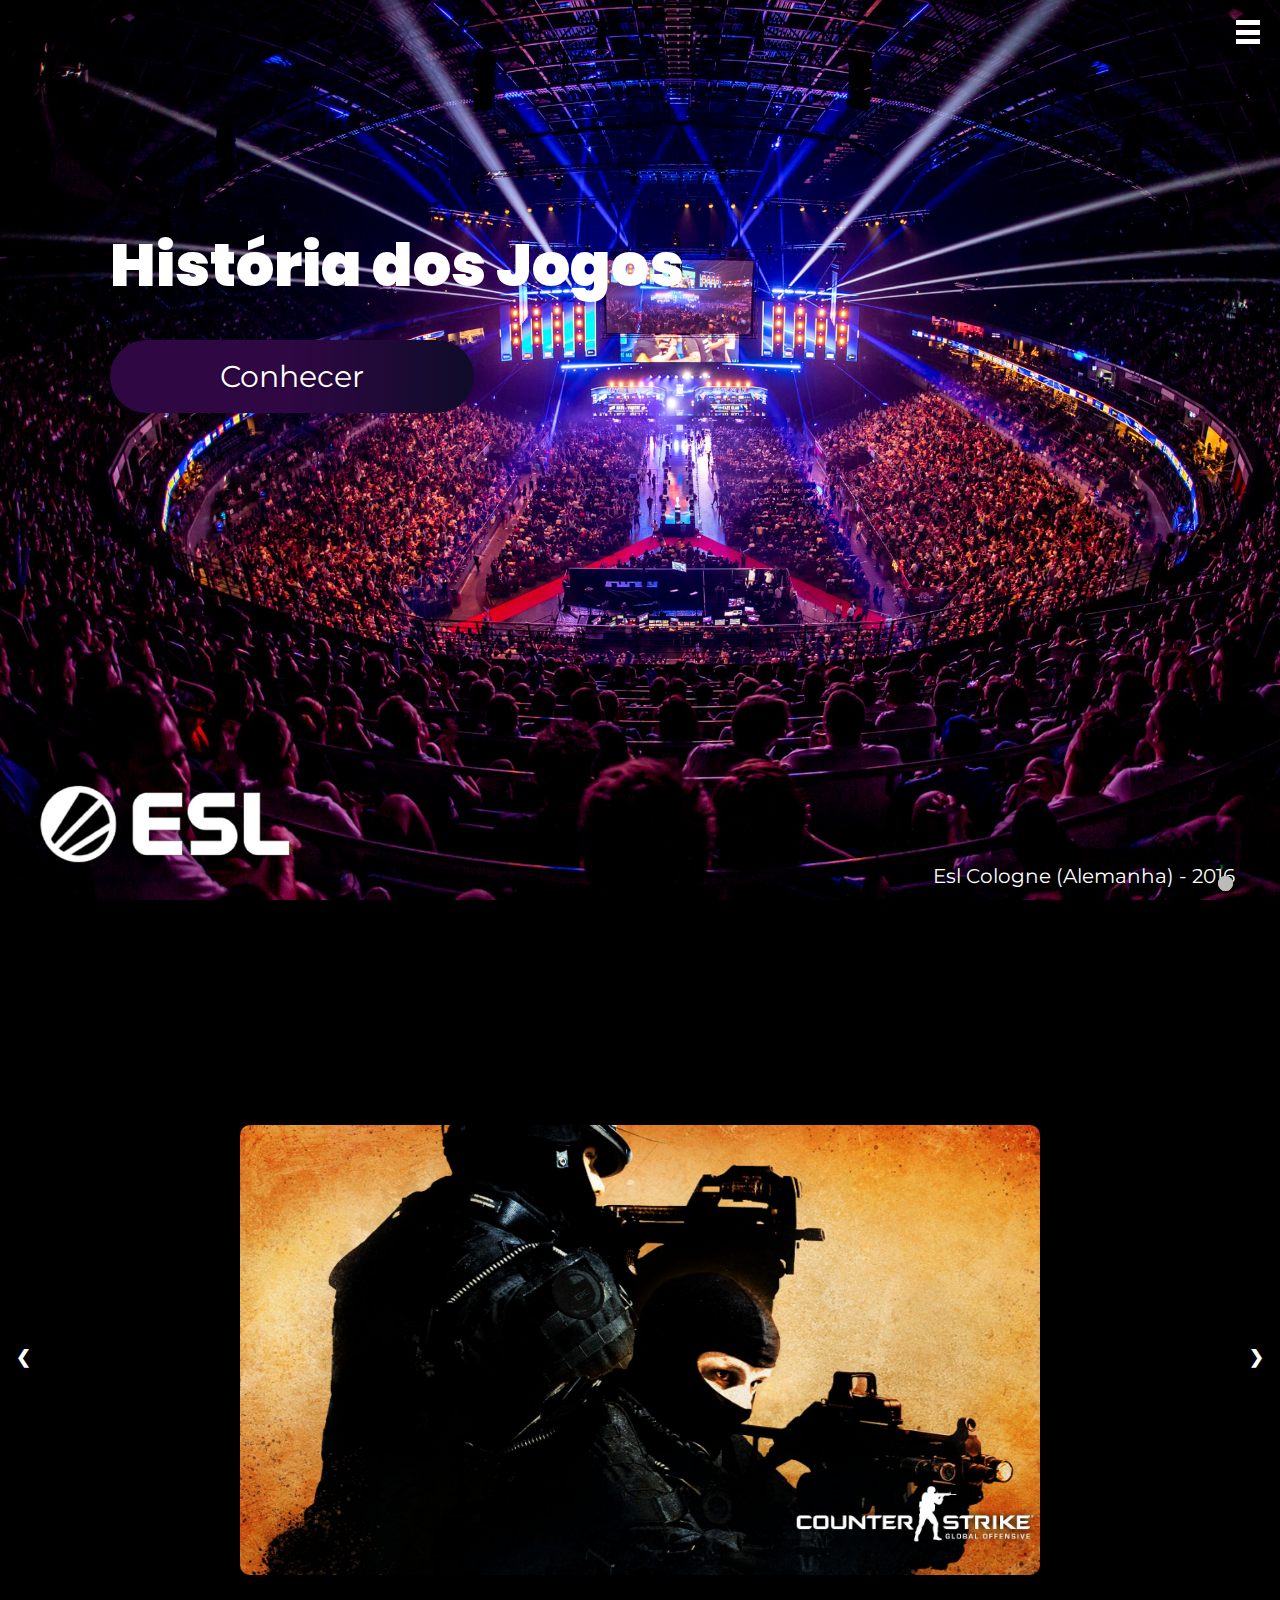
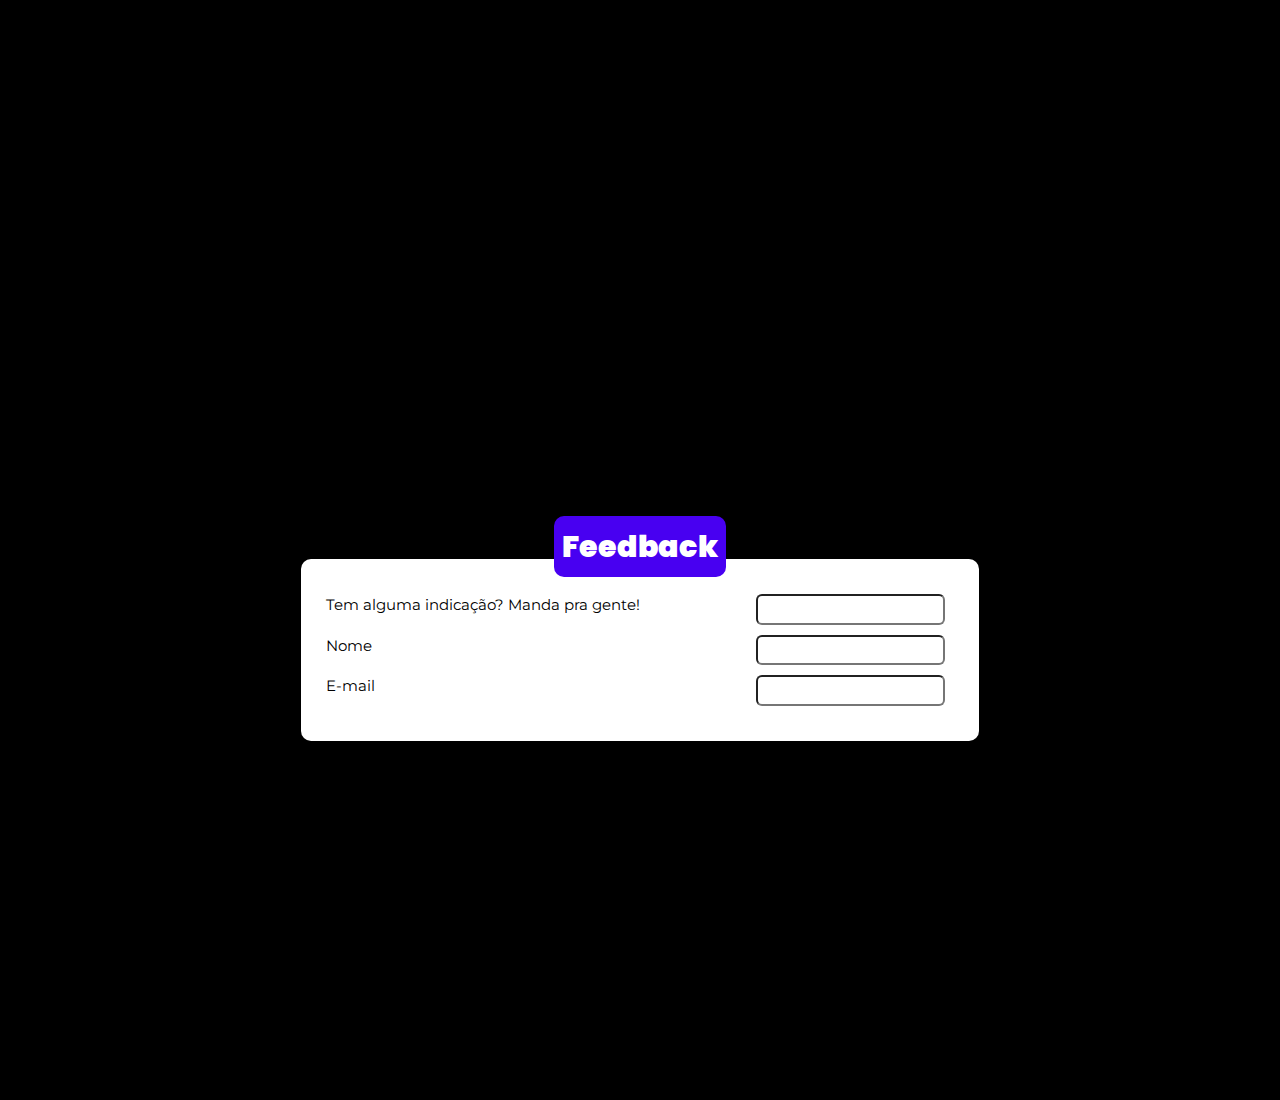
<file: index.html>
<!DOCTYPE html>
<html lang="pt-br">

<head>
    <title>História dos Jogos</title>
    <meta charset="UTF-8">
    <meta name="viewport" content="width=device-width, initial-scale=1">
    <link rel="stylesheet" href="https://www.w3schools.com/w3css/4/w3.css">
    <link href="https://fonts.googleapis.com/css2?family=Montserrat:wght@300&display=swap" rel="stylesheet">
    <link rel="stylesheet" href="./assets/css/style.css">
    <link rel="stylesheet" href="https://cdnjs.cloudflare.com/ajax/libs/font-awesome/6.4.0/css/all.min.css"
        integrity="sha512-iecdLmaskl7CVkqkXNQ/ZH/XLlvWZOJyj7Yy7tcenmpD1ypASozpmT/E0iPtmFIB46ZmdtAc9eNBvH0H/ZpiBw=="
        crossorigin="anonymous" referrerpolicy="no-referrer" />
    <!-- <link rel="stylesheet" href="https://cdnjs.cloudflare.com/ajax/libs/font-awesome/4.7.0/css/font-awesome.min.css"> -->
</head>

<body>
    <div class="hamburger">
        <div class="linha"></div>
        <div class="linha"></div>
        <div class="linha"></div>
    </div>

    <nav class="menu">
        <ul>
            <li>
                <a style="text-decoration: unset;" href="#home">
                    <i class="fa-solid fa-house"></i>
                    Home
                </a>
            </li>
            <li>
                <a style="text-decoration: unset;" href="#secao-jogos">
                    <i class="fa-solid fa-gamepad"></i>
                    Jogos
                </a>
            </li>
            <li>
                <a style="text-decoration: unset;" href="#secao-orcamento">
                    <i class="fa-solid fa-comment"></i>
                    Feedback
                </a>
            </li>
        </ul>
    </nav>

    <header id="home">
        <h1>História dos Jogos</h1>
        <span>Esl Cologne (Alemanha) - 2016</span>
        <a class="botao" href="#secao-jogos">Conhecer</a>
    </header>

    <div class="slideshow-container" id="secao-jogos">
        <div class="mySlides fade">
            <li class="card">
                <div class="card-image">
                    <img src="./assets/images/csgo_bg.jpeg" class="size-img" alt="Counter Strike: Global Offensive">
                </div>
                <div class="card-info">
                    <h3 class="titulo">CS-GO</h3>
                    <p class="padding-style">Counter-Strike: Global Offensive (CS:GO) é um jogo online desenvolvido pela Valve Corporation e
                        pela Hidden Path Entertainment, sendo uma sequência de Counter-Strike: Source. É o quarto título
                        principal da franquia.
                        Counter-Strike: Global Offensive tem uma das cenas de esporte eletrônico mais populares do
                        mundo. A cena profissional de Global Offensive consiste em ligas e torneios
                        organizados por organizações terceirizadas e torneios patrocinados pela Valve conhecidos como os
                        Major Championships. Os Majors são considerados os torneios mais prestigiados do circuito de
                        Counter-Strike e estão entre as maiores premiações; originalmente anunciados em US$ 250.000, os
                        prêmios dos Majors subiram para US$ 1.000.000 desde o MLG Columbus 2016.</p>
                </div>
            </li>
        </div>

        <div class="mySlides fade">
            <li class="card">
                <div class="card-image">
                    <img src="./assets/images/rainbowSixSiege.jpg" class="size-img" alt="Rainbow Six Siege">
                </div>
                <div class="card-info">
                    <h3 class="titulo">Rainbow Six Siege</h3>
                    <p class="padding-style">Tom Clancy's Rainbow Six Siege é um videojogo do género first person shooter produzido pela
                        Ubisoft Montreal. Foi anunciado pela Ubisoft a 9 de Junho de 2014 na Electronic Entertainment
                        Expo 2014 onde foi muito aplaudido pela crítica.
                        O FACEITvem promovendo campeonatos no cenário competitivo amador e profissional para apenas o
                        computador. O cenário competitivo do jogo foi se desenvolvendo ao passar dos anos e hoje possui
                        diversos campeonatos como a Liga six,Elite Six, BR6, Six initational, Six Major, Six
                        Invitational e outros.</p>
                </div>
            </li>
        </div>

        <div class="mySlides fade">
            <li class="card">
                <div class="card-image">
                    <img src="./assets/images/lol.jpeg" class="size-img" alt="League of Legends">
                </div>
                <div class="card-info">
                    <h3 class="titulo">League of Legends</h3>
                    <p class="padding-style">League of Legends (abreviado como LoL e comumente referido como League) é um jogo eletrônico do
                        gênero multiplayer online battle arena (MOBA) desenvolvido e publicado pela Riot Games.
                        League of Legends é um dos maiores esportes eletrônicos do mundo, descrito pelo The New York
                        Times como uma "atração principal". A audiência on-line e o comparecimento do público aos
                        eventos de esportes eletrônicos do jogo superaram os da National Basketball Association (NBA),
                        da World Series e da Stanley Cup em 2016.</p>
                </div>
            </li>
        </div>

        <a class="prev" onclick="plusSlides(-1)">❮</a>
        <a class="next" onclick="plusSlides(1)">❯</a>

    </div>

    <div style="text-align:center">
        <span class="dot" onclick="currentSlide(1)"></span>
        <span class="dot" onclick="currentSlide(2)"></span>
        <span class="dot" onclick="currentSlide(3)"></span>
    </div>

    <!-- <section id="secao-jogos">
        <ul>
            
            
            
        </ul>
    </section> -->

    <section id="secao-orcamento">
        <form action="">
            <h3 class="titulo">Feedback</h3>
            <label for="qtde-paginas">Tem alguma indicação? Manda pra gente!</label>
            <input class="input" type="text" id="qtde_paginas">

            <label for="prazo" id="label_prazo">Nome</label>
            <input class="input" type="text" id="prazo" >

            <label for="js">E-mail</label>
            <input class="input" type="mail" id="js">

        </form>
    </section>
    <script src="./assets/js/menu.js"></script>
    <script src="./assets/js/script.js"></script>
    <script src="./assets/js/slide.js"></script>
</body>

</html>
</file>
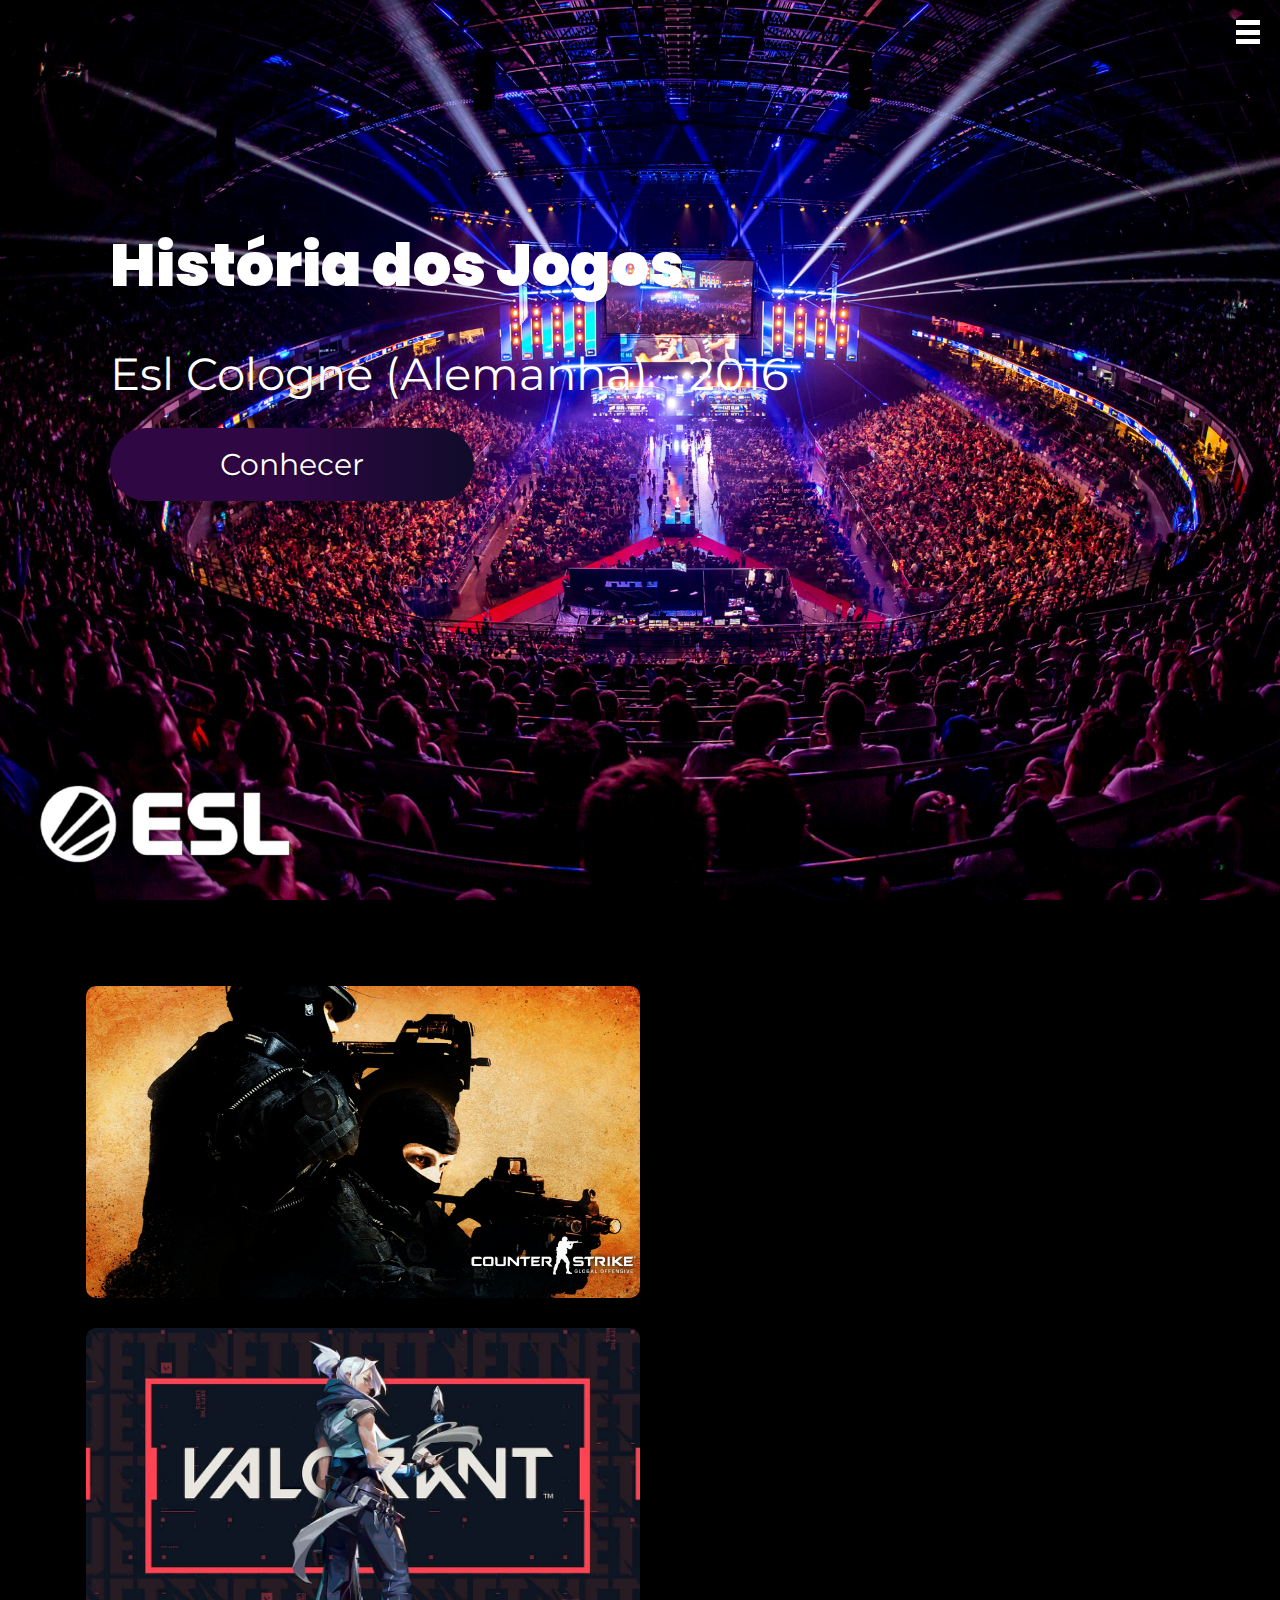
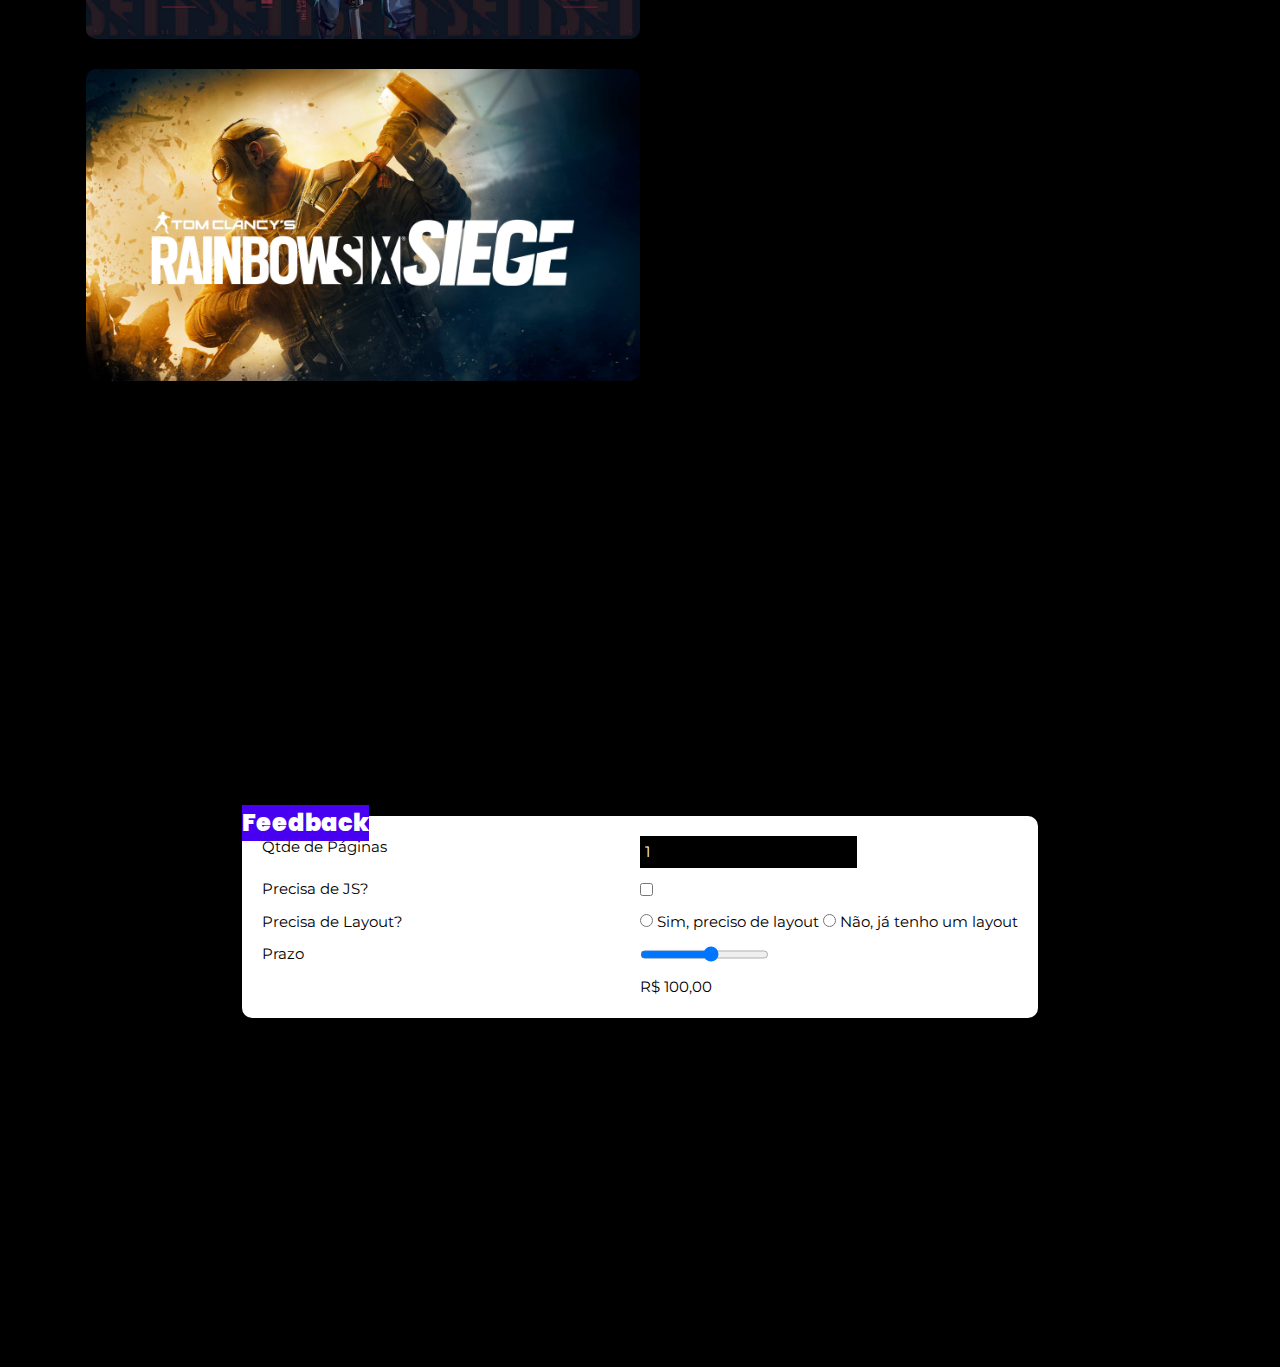
<file: geminidev/index.html>
<!DOCTYPE html>
<html lang="en">

<head>
    <title>História dos Jogos</title>
    <meta charset="UTF-8">
    <meta name="viewport" content="width=device-width, initial-scale=1">
    <link rel="stylesheet" href="https://www.w3schools.com/w3css/4/w3.css">
    <link href="https://fonts.googleapis.com/css2?family=Montserrat:wght@300&display=swap" rel="stylesheet">
    <link rel="stylesheet" href="./assets/css/style.css">
    <link rel="stylesheet" href="https://cdnjs.cloudflare.com/ajax/libs/font-awesome/6.4.0/css/all.min.css" integrity="sha512-iecdLmaskl7CVkqkXNQ/ZH/XLlvWZOJyj7Yy7tcenmpD1ypASozpmT/E0iPtmFIB46ZmdtAc9eNBvH0H/ZpiBw==" crossorigin="anonymous" referrerpolicy="no-referrer" />
    <!-- <link rel="stylesheet" href="https://cdnjs.cloudflare.com/ajax/libs/font-awesome/4.7.0/css/font-awesome.min.css"> -->
</head>

<body>

    

    <div class="hamburger">
        <div class="linha"></div>
        <div class="linha"></div>
        <div class="linha"></div>
    </div>

    <nav class="menu">
        <ul>
            <li>
                <a href="#home">
                    <i class="fa-solid fa-house"></i>
                    Home
                </a>
            </li>
            <li>
                <a href="#secao-jogos">
                    <i class="fa-solid fa-gamepad"></i>
                    Jogos
                </a>
            </li>
            <li>
                <a href="#secao-orcamento">
                    <i class="fa-solid fa-comment"></i>
                    Feedback
                </a>
            </li>
        </ul>
    </nav>

    <header id="home">
        <h1>História dos Jogos</h1>
        <span>Esl Cologne (Alemanha) - 2016</span>
        <a class="botao" href="#secao-jogos">Conhecer</a>
    </header>

    <section id="secao-jogos">
        <ul>
            <li class="card">
                <div class="card-image">
                    <img src="./assets/images/csgo_bg.jpeg" alt="cs-go">
                </div>
                <div class="card-info">
                    <h3>CS-GO</h3>
                    <h4>Lorem Ipsum</h4>
                    <p>Lorem Ipsum is simply dummy text of the printing and typesetting industry. Lorem
                        Ipsum has been the industry's standard dummy text ever since the 1500s, when an unknown printer took
                        a galley of type and scrambled it to make a type specimen book. It has survived not only five
                        centuries, but also the leap into electronic typesetting, remaining essentially unchanged. It was
                        popularised in the 1960s with the release of Letraset sheets containing Lorem Ipsum passages, and
                        more recently with desktop publishing software like Aldus PageMaker including versions of Lorem
                        Ipsum. Lorem Ipsum is simply dummy text of the printing and typesetting industry. Lorem
                        Ipsum has been the industry's standard dummy text ever since the 1500s, when an unknown printer took
                        a galley of type and scrambled it to make a type specimen book.</p>
                </div>
            </li>
            <li class="card">
                <div class="card-image">
                    <img src="./assets/images/valorant.jpg" alt="valorant">
                </div>
                <div class="card-info">
                    <h3>Valorant</h3>
                    <h4>Lorem Ipsum</h4>
                    <p>Lorem Ipsum is simply dummy text of the printing and typesetting industry. Lorem
                        Ipsum has been the industry's standard dummy text ever since the 1500s, when an unknown printer took
                        a galley of type and scrambled it to make a type specimen book. It has survived not only five
                        centuries, but also the leap into electronic typesetting, remaining essentially unchanged. It was
                        popularised in the 1960s with the release of Letraset sheets containing Lorem Ipsum passages, and
                        more recently with desktop publishing software like Aldus PageMaker including versions of Lorem
                        Ipsum. Lorem Ipsum is simply dummy text of the printing and typesetting industry. Lorem
                        Ipsum has been the industry's standard dummy text ever since the 1500s, when an unknown printer took
                        a galley of type and scrambled it to make a type specimen book.</p>
                </div>
            </li>
            <li class="card">
                <div class="card-image">
                    <img src="./assets/images/rainbowSixSiege.jpg" alt="rainbow-six-siege">
                </div>
                <div class="card-info">
                    <h3>Rainbow Six Siege</h3>
                    <h4>Lorem Ipsum</h4>
                    <p>Lorem Ipsum is simply dummy text of the printing and typesetting industry. Lorem
                        Ipsum has been the industry's standard dummy text ever since the 1500s, when an unknown printer took
                        a galley of type and scrambled it to make a type specimen book. It has survived not only five
                        centuries, but also the leap into electronic typesetting, remaining essentially unchanged. It was
                        popularised in the 1960s with the release of Letraset sheets containing Lorem Ipsum passages, and
                        more recently with desktop publishing software like Aldus PageMaker including versions of Lorem
                        Ipsum. Lorem Ipsum is simply dummy text of the printing and typesetting industry. Lorem
                        Ipsum has been the industry's standard dummy text ever since the 1500s, when an unknown printer took
                        a galley of type and scrambled it to make a type specimen book.</p>
                </div>
            </li>
        </ul>
    </section>
    <section id="secao-orcamento">
        <form action="">
            <h3>Feedback</h3>
            <label for="qtde-paginas">Qtde de Páginas</label>
            <input type="number" id="qtde_paginas" min="1" value="1">

            <label for="js">Precisa de JS?</label>
            <input type="checkbox" id="js">

            
            <label for="layout">Precisa de Layout?</label>
            <div>
                <input type="radio" id="layout_sim" name="layout">
                <label for="layout-sim">Sim, preciso de layout</label>
                
                <input type="radio" id="layout_nao" name="layout">
                <label for="layout-nao">Não, já tenho um layout</label>
            </div>

            <label for="prazo" id="label_prazo">Prazo</label>
            <input type="range" id="prazo" min="1" max="10">



            <output id="output">R$ 100,00</output>
        </form>
    </section>
    <script src="./assets/js/menu.js"></script>
    <script src="./assets/js/script.js"></script>
</body>
</html>
</file>
<file: assets/css/style.css>
@import url('https://fonts.googleapis.com/css2?family=Montserrat&family=Poppins:wght@900&display=swap');

* {
    margin: 0;
    padding: 0;
    box-sizing: border-box;
}


:root {
    font-size: 62.5%;
    --font-default: 'Montserrat';
    --font-heading: 'Poppins';
    --color-default: #FFF;
    --color-secundary: #000;
}


html {
    scroll-behavior: smooth;
}

body {
    font-family: var(--font-default);
}

.hamburger {
    display: flex;
    flex-direction: column;
    justify-content: space-between;
    height: 2.4rem;
    width: 2.4rem;
    position: fixed;
    right: 2rem;
    top: 2rem;
    z-index: 10;
    cursor: pointer;
}

.linha {
    height: .5rem;
    width: 100%;
    background-color: white;
    box-shadow: 2px 2px 2px #000;

}

.menu {
    padding: 2rem;
    height: 30rem;
    width: 20rem;
    position: fixed;
    right: -20rem;
    background-color: #480c66;
    z-index: 9;
    transition: right 1s;
    color: white;
    border-radius: 10px;
}

.menu ul {
    list-style: none;
    margin-top: 6vh;
}

.show-menu {
    right: 0;
}

header {
    display: flex;
    flex-direction: column;
    align-items: flex-start;
    height: 100vh;
    background-size: cover;
    background-image: url('../images/hero.jpg');
    color: var(--color-default);
    padding: 21rem 11rem;
    gap: 2rem;
}

h1,
h2,
h3 {
    font-weight: 900;
    font-family: var(--font-heading);
}

h1 {
    font-size: 6rem;
}

h2 {
    font-size: 4.4rem;
}

p {
    font-size: 3rem;
}

span {
    font-size: 2rem;
    position: absolute;
    bottom: 1vh;
    right: 5vh;
}

section {
    padding: 8.6rem;
}

.botao {
    padding: 1.4rem 11rem;
    font-size: 3rem;
    color: var(--color-default);
    background: linear-gradient(270deg, #41295a 0%, rgba(20, 30, 48, 0) 0%, #0F0C29 0.01%, #2F0743 50.52%);
    border-radius: 125px;
    text-decoration: none;
    text-shadow: 0px 2px 2px rgba(0, 0, 0, 0.25);
}


#secao-jogos {
    background-color: var(--color-secundary);
    color: var(--color-default);
}

.size-img {
    width: 800px !important;
    height: 450px !important;
}

#secao-jogos ul {
    display: flex;
    gap: 3rem;
    list-style: none;
    flex-direction: column;
}

.card {
    position: relative;
    cursor: pointer;
    list-style-type: none;
    display: flex;
    width: 100vw;
    justify-content: center;
}

.padding-style {
    padding: 0 5%;
}

.card:hover .card-image {
    opacity: 20%;
}

.card:hover .card-info {
    opacity: 100%;
}

.card-image img {
    height: 50%;
    width: 50%;
    border-radius: 10px;
    margin-left: auto;
    margin-right: auto;
}

.card-image {
    transition: opacity 0.4s;
    display: flex;
}

.card-info {
    position: absolute;
    bottom: 0%;
    opacity: 0%;
    transition: opacity 0.4s ease-in-out, bottom 0.5s;
}

#secao-orcamento {
    display: flex;
    justify-content: center;
    align-items: center;

    height: 100vh;
    background-color: var(--color-secundary);
}

#secao-orcamento form {
    display: grid;
    justify-items: start;
    grid-template-columns: repeat(2, 1fr);
    row-gap: 1rem;
    padding: 3.5rem 2.5rem;
    background-color: #FFF;
    border-radius: 10px;
    position: relative;
}


#secao-orcamento output {
    grid-column: 2;
}

#secao-orcamento h3 {
    background-color: rgb(72, 0, 241);
    top: -24%;
    border-radius: 10px !important;
    color: #FFF;
    position: absolute;
    left: 0;
    right: 0;
    width: fit-content;
    margin: auto;
    padding: 8px;
    font-size: 3rem;
}

input[type=number] {
    padding: 0.5rem;
    background-color: var(--color-secundary);
    color: var(--color-default);
    border: none;
}

/* Slideshow container */
.slideshow-container {
   width: 100vw;
    height: 100vh;
    position: relative;
    margin: auto;
    display: flex;
    align-items: center;
  }
  
  /* Next & previous buttons */
  .prev, .next {
    cursor: pointer;
    position: absolute;
    top: 50%;
    width: auto;
    padding: 16px;
    margin-top: -22px;
    color: white;
    font-weight: bold;
    font-size: 18px;
    transition: 0.6s ease;
    border-radius: 0 3px 3px 0;
    user-select: none;
  }
  
  /* Position the "next button" to the right */
  .next {
    right: 0;
    border-radius: 3px 0 0 3px;
  }
  
  /* On hover, add a black background color with a little bit see-through */
  .prev:hover, .next:hover {
    background-color: rgba(0,0,0,0.8);
  }
  
  /* Caption text */
  .text {
    color: #f2f2f2;
    font-size: 15px;
    padding: 8px 12px;
    position: absolute;
    bottom: 8px;
    width: 100%;
    text-align: center;
  }
  
  /* Number text (1/3 etc) */
  .numbertext {
    color: #f2f2f2;
    font-size: 12px;
    padding: 8px 12px;
    position: absolute;
    top: 0;
  }
  
  /* The dots/bullets/indicators */
  .dot {
    cursor: pointer;
    height: 15px;
    width: 15px;
    margin: 0 2px;
    background-color: #bbb;
    border-radius: 50%;
    display: inline-block;
    transition: background-color 0.6s ease;
  }
  
  .active, .dot:hover {
    background-color: #717171;
  }
  
  /* Fading animation */
  .fade {
    animation-name: fade;
    animation-duration: 1.5s;
  }
  
  @keyframes fade {
    from {opacity: .4} 
    to {opacity: 1}
  }
  
  /* On smaller screens, decrease text size */
  @media only screen and (max-width: 300px) {
    .prev, .next,.text {font-size: 11px}
  }

.titulo {
    font-weight: 900;
    font-family: var(--font-heading);
    font-size: 4rem;
    text-align: center;
}

.input {
    font: inherit;
    margin: 0;
    margin-left: auto;
    margin-right: 3%;
    width: 60%;
    padding: 2px 8px;
    border-radius: 6px;
}
</file>
<file: geminidev/assets/css/style.css>
@import url('https://fonts.googleapis.com/css2?family=Montserrat&family=Poppins:wght@900&display=swap');

* {
    margin: 0;
    padding: 0;
    box-sizing: border-box;
}


:root {
    font-size: 62.5%;
    --font-default: 'Montserrat';
    --font-heading: 'Poppins';
    --color-default: #FFF;
    --color-secundary: #000;
}


html {
    scroll-behavior: smooth;
}

body {
    font-family: var(--font-default);
}

.hamburger {
    display: flex;
    flex-direction: column;
    justify-content: space-between;
    height: 2.4rem;
    width: 2.4rem;
    position: fixed;
    right: 2rem;
    top: 2rem;
    z-index: 10;
    cursor: pointer;
}

.linha {
    height: .5rem;
    width: 100%;
    background-color: white;
    box-shadow: 2px 2px 2px #000;

}

.menu {
    padding: 2rem;
    height: 30rem;
    width: 20rem;
    position: fixed;
    right: -20rem;
    background-color: #480c66;
    z-index: 9;
    transition: right 1s;
    color: white;
    border-radius: 10px;
}

.menu ul {
    list-style: none;
}

.show-menu {
    right: 0;
}

header {
    display: flex;
    flex-direction: column;
    align-items: flex-start;
    height: 100vh;
    background-size: cover;
    background-image: url('../images/hero.jpg');
    color: var(--color-default);
    padding: 21rem 11rem;
    gap: 2rem;
}

h1,
h2,
h3 {
    font-weight: 900;
    font-family: var(--font-heading);
}

h1 {
    font-size: 6rem;
}

h2 {
    font-size: 4.4rem;
}

p {
    font-size: 3rem;
}

span {
    font-size: 4.5rem;
}

section {
    padding: 8.6rem;
}

.botao {
    padding: 1.4rem 11rem;
    font-size: 3rem;
    color: var(--color-default);
    background: linear-gradient(270deg, #41295a 0%, rgba(20, 30, 48, 0) 0%, #0F0C29 0.01%, #2F0743 50.52%);
    border-radius: 125px;
    text-decoration: none;
    text-shadow: 0px 2px 2px rgba(0, 0, 0, 0.25);
}


#secao-jogos {
    background-color: var(--color-secundary);
    color: var(--color-default);
}

#secao-jogos ul {
    display: flex;
    gap: 3rem;
    list-style: none;
    flex-direction: column;
}

.card {
    position: relative;
    cursor: pointer;
}

.card:hover .card-image {
    opacity: 20%;
}

.card:hover .card-info {
    opacity: 100%;
}

.card-image img {
    height: 50%;
    width: 50%;
    border-radius: 10px;
}

.card-image {
    transition: opacity 0.4s;
}

.card-info {
    position: absolute;
    bottom: 0%;
    opacity: 0%;
    transition: opacity 0.4s ease-in-out, bottom 0.5s;
}

#secao-orcamento {
    display: flex;
    justify-content: center;
    align-items: center;

    height: 100vh;
    background-color: var(--color-secundary);
}

#secao-orcamento form {
    display: grid;
    justify-items: start;
    grid-template-columns: repeat(2, 1fr);
    row-gap: 1rem;
    padding: 2rem;
    background-color: #FFF;
    border-radius: 10px;
    position: relative;
}


#secao-orcamento output {
    grid-column: 2;
}

#secao-orcamento h3 {
    background-color: rgb(72, 0, 241);
    top: -10%;
    /*border-radius: 10px;*/
    color: #FFF;
    position: absolute;
}

input[type=number] {
    padding: 0.5rem;
    background-color: var(--color-secundary);
    color: var(--color-default);
    border: none;
}
</file>
